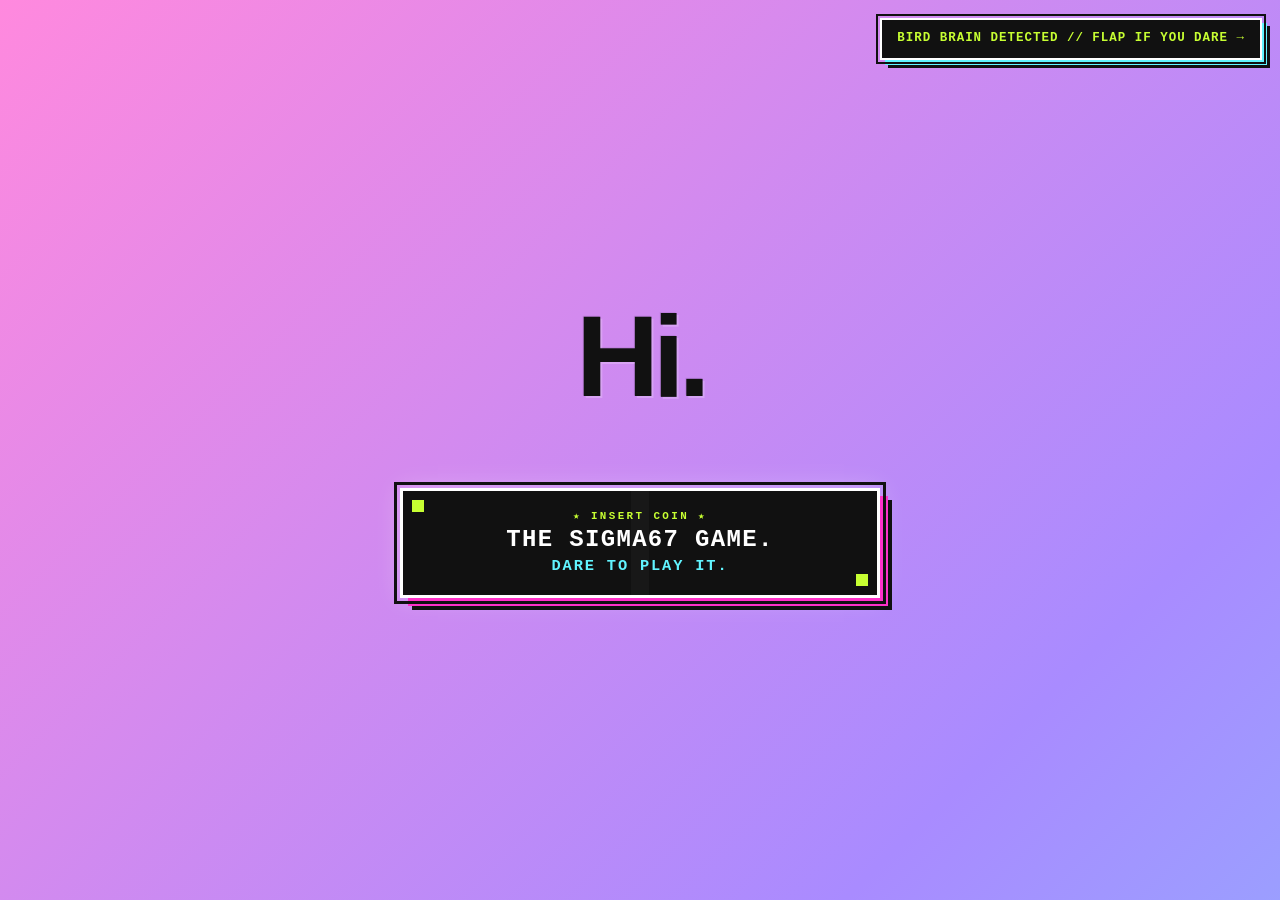
<file: index.html>
<!DOCTYPE html>
<html lang="en">
<head>
  <meta charset="UTF-8" />
  <meta name="viewport" content="width=device-width, initial-scale=1.0" />
  <meta name="theme-color" content="#ff5bd1" />
  <title>brainrot SIGMA67</title>
  <!-- Google tag (gtag.js) -->
  <script async src="https://www.googletagmanager.com/gtag/js?id=G-99NBM52L6B"></script>
  <script>
    window.dataLayer = window.dataLayer || [];
    function gtag() { dataLayer.push(arguments); }
    gtag('js', new Date());
    gtag('config', 'G-99NBM52L6B');
  </script>

  <link rel="stylesheet" href="style.css?v=6" />
</head>

<body>
  <a class="bird-link-bar" href="bird.html" aria-label="Play Bird Brain 67">
    BIRD BRAIN DETECTED // FLAP IF YOU DARE →
  </a>

  <main class="home">
    <section class="hero">
      <div id="message">Hi.</div>

      <a class="sigma-game-button" href="game.html" aria-label="Play the SIGMA67 Game">
        <span class="sigma-game-button__tiny">★ INSERT COIN ★</span>
        <span class="sigma-game-button__main">The SIGMA67 Game.</span>
        <span class="sigma-game-button__sub">Dare to play it.</span>
      </a>
    </section>
  </main>

  <script src="script.js"></script>
</body>
</html>
</file>
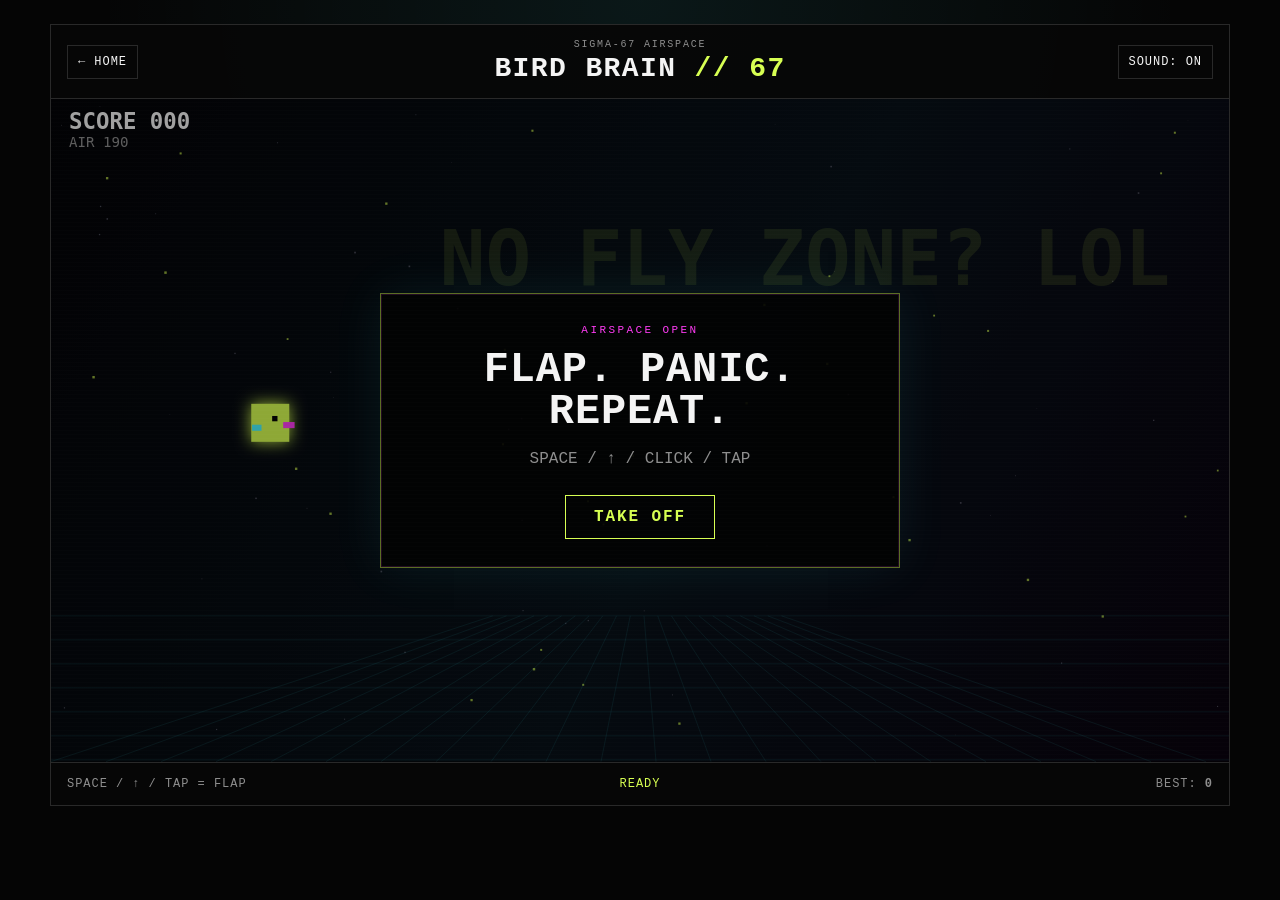
<file: bird.html>
<!DOCTYPE html>
<html lang="en">
<head>
  <meta charset="UTF-8" />
  <meta name="viewport" content="width=device-width, initial-scale=1.0, viewport-fit=cover" />
  <meta name="theme-color" content="#050505" />
  <title>brainrot SIGMA67 // bird brain</title>
  <!-- Google tag (gtag.js) -->
  <script async src="https://www.googletagmanager.com/gtag/js?id=G-99NBM52L6B"></script>
  <script>
    window.dataLayer = window.dataLayer || [];
    function gtag(){dataLayer.push(arguments);}
    gtag('js', new Date());
    gtag('config', 'G-99NBM52L6B');
  </script>
  <link rel="stylesheet" href="bird.css?v=1" />
</head>
<body>
  <main class="game-shell">
    <section class="game-card" aria-label="Bird Brain 67">
      <header class="game-header">
        <a class="back-link" href="index.html" aria-label="Back to home">← HOME</a>
        <div class="title-wrap">
          <div class="eyebrow">SIGMA-67 AIRSPACE</div>
          <h1>BIRD BRAIN <span>// 67</span></h1>
        </div>
        <button id="soundButton" class="sound-button" type="button" aria-pressed="true">SOUND: ON</button>
      </header>
      <div class="screen-wrap">
        <canvas id="birdCanvas" aria-label="Retro tap-to-fly arcade game"></canvas>
        <div id="startOverlay" class="overlay">
          <div class="overlay-panel">
            <p class="tiny-label">AIRSPACE OPEN</p>
            <h2>FLAP. PANIC. REPEAT.</h2>
            <p>SPACE / ↑ / CLICK / TAP</p>
            <button id="startButton" class="primary-button" type="button">TAKE OFF</button>
          </div>
        </div>
        <div id="gameOverOverlay" class="overlay hidden" aria-live="polite">
          <div class="overlay-panel">
            <p class="tiny-label">AIRSPACE CLOSED</p>
            <h2>GRAVITY WON.</h2>
            <p id="finalScore">SCORE: 0</p>
            <button id="restartButton" class="primary-button" type="button">FLAP AGAIN</button>
          </div>
        </div>
        <div class="scanlines" aria-hidden="true"></div>
      </div>
      <footer class="game-footer">
        <span>SPACE / ↑ / TAP = FLAP</span>
        <span id="statusText">READY</span>
        <span>BEST: <strong id="bestScore">0</strong></span>
      </footer>
    </section>
  </main>
  <script src="bird.js?v=1"></script>
</body>
</html>
</file>
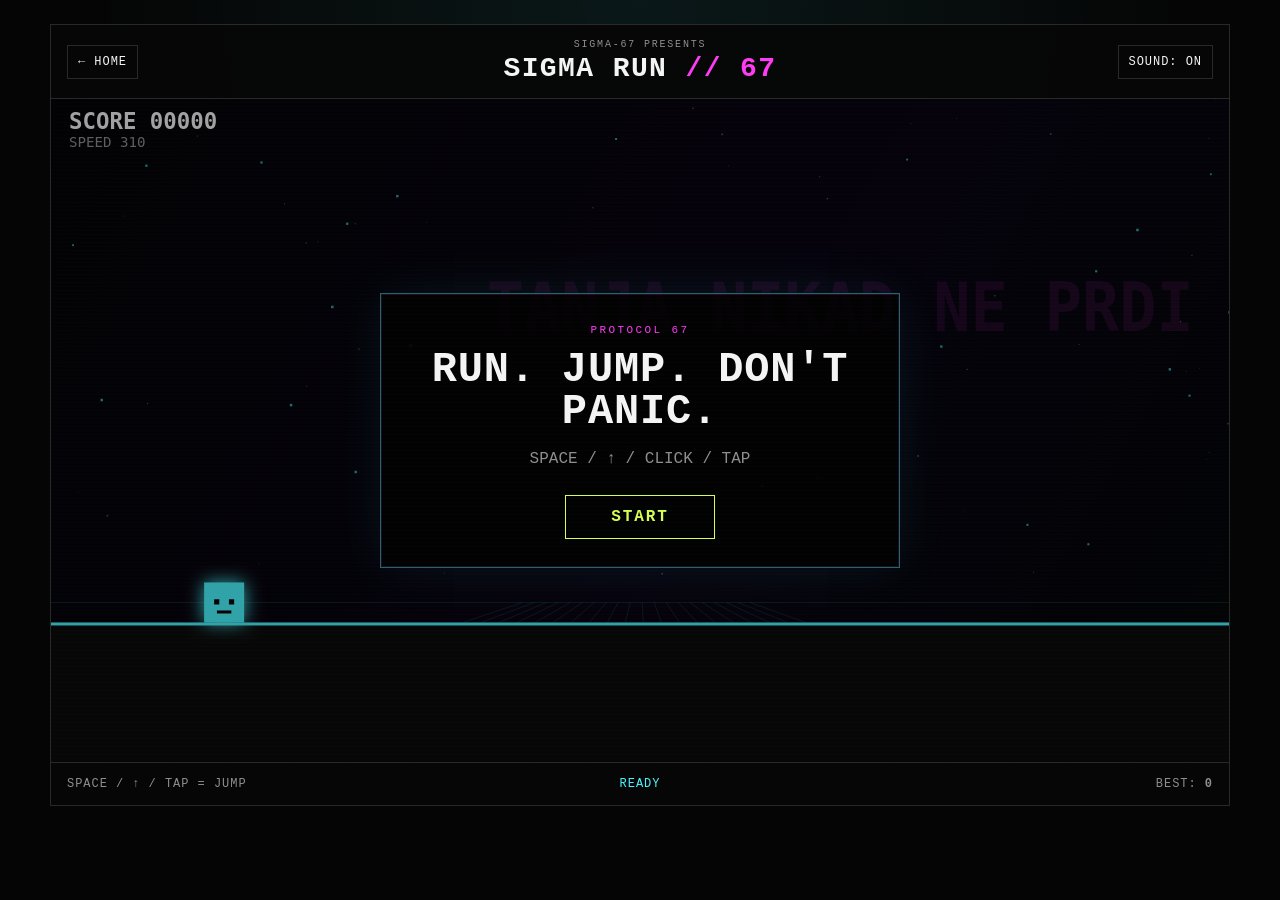
<file: game.html>
<!DOCTYPE html>
<html lang="en">
<head>
  <meta charset="UTF-8" />
  <meta name="viewport" content="width=device-width, initial-scale=1.0, viewport-fit=cover" />
  <meta name="theme-color" content="#050505" />

  <title>brainrot SIGMA67</title>

  <link rel="stylesheet" href="game.css" />
</head>

<body>
  <main class="game-shell">
    <section class="game-card" aria-label="Sigma Run 67">
      <header class="game-header">
        <a class="back-link" href="index.html" aria-label="Back to home">← HOME</a>

        <div class="title-wrap">
          <div class="eyebrow">SIGMA-67 PRESENTS</div>
          <h1>SIGMA RUN <span>// 67</span></h1>
        </div>

        <button id="soundButton" class="sound-button" type="button" aria-pressed="true">
          SOUND: ON
        </button>
      </header>

      <div class="screen-wrap">
        <canvas id="gameCanvas" aria-label="Retro endless runner game"></canvas>

        <div id="startOverlay" class="overlay">
          <div class="overlay-panel">
            <p class="tiny-label">PROTOCOL 67</p>
            <h2>RUN. JUMP. DON'T PANIC.</h2>
            <p>SPACE / ↑ / CLICK / TAP</p>
            <button id="startButton" class="primary-button" type="button">START</button>
          </div>
        </div>

        <div id="gameOverOverlay" class="overlay hidden" aria-live="polite">
          <div class="overlay-panel">
            <p class="tiny-label">SIGNAL LOST</p>
            <h2>NOT SIGMA ENOUGH.</h2>
            <p id="finalScore">SCORE: 0</p>
            <button id="restartButton" class="primary-button" type="button">RETRY</button>
          </div>
        </div>

        <div class="scanlines" aria-hidden="true"></div>
      </div>

      <footer class="game-footer">
        <span>SPACE / ↑ / TAP = JUMP</span>
        <span id="statusText">READY</span>
        <span>BEST: <strong id="bestScore">0</strong></span>
      </footer>
    </section>
  </main>

  <!-- v=3 avoids an older cached game.js -->
  <script src="game.js?v=3"></script>
</body>
</html>
</file>
<file: style.css>
* {
  box-sizing: border-box;
}

html,
body {
  margin: 0;
  width: 100%;
  min-height: 100%;
}

body {
  min-height: 100vh;
  overflow: hidden;
  font-family: Arial, Helvetica, sans-serif;
  color: #111;
  background: linear-gradient(
    -45deg,
    #ff75b7,
    #ffd86f,
    #91f4c8,
    #72d7ff,
    #a98bff,
    #ff89de
  );
  background-size: 400% 400%;
  animation: rainbow 14s ease infinite;
}

.home {
  min-height: 100vh;
  display: grid;
  place-items: center;
  padding: 28px;
}

.hero {
  width: min(980px, 100%);
  display: flex;
  flex-direction: column;
  align-items: center;
  justify-content: center;
  text-align: center;
}

#message {
  font-size: clamp(3rem, 9vw, 8rem);
  font-weight: 600;
  line-height: 0.95;
  letter-spacing: -0.055em;
  text-align: center;
  opacity: 1;
  transition: opacity 1.2s ease;
  text-shadow:
    2px 2px 0 rgba(255,255,255,.22),
    -1px -1px 0 rgba(0,0,0,.08);
}

#message.fade-out {
  opacity: 0;
}

/* RIGHT: Bird Brain */
.bird-link-bar,
.bird-link-bar:visited {
  position: absolute;
  z-index: 30;
  top: 18px;
  right: 18px;
  max-width: min(460px, calc(100vw - 36px));
  padding: 11px 15px;
  color: #c7ff32;
  background: #111;
  border: 2px solid #fff;
  outline: 2px solid #111;
  outline-offset: 2px;
  font-family: "Courier New", Courier, monospace;
  font-size: clamp(.62rem, 1.5vw, .78rem);
  font-weight: 900;
  line-height: 1.25;
  letter-spacing: .08em;
  text-decoration: none;
  text-transform: uppercase;
  box-shadow:
    5px 5px 0 #61f4ff,
    8px 8px 0 #111;
  transition:
    transform 120ms ease,
    box-shadow 120ms ease,
    color 120ms ease,
    background 120ms ease;
}

.bird-link-bar:hover {
  color: #111;
  background: #c7ff32;
  transform: translate(-3px, -3px);
  box-shadow:
    8px 8px 0 #ff31c8,
    11px 11px 0 #111;
}

.bird-link-bar:active {
  transform: translate(3px, 3px);
  box-shadow:
    2px 2px 0 #61f4ff,
    4px 4px 0 #111;
}

.bird-link-bar:focus-visible {
  outline: 4px solid #111;
  outline-offset: 5px;
}

/* Existing center button */
a.sigma-game-button,
a.sigma-game-button:visited {
  position: relative;
  isolation: isolate;
  display: inline-flex;
  flex-direction: column;
  align-items: center;
  justify-content: center;
  gap: 4px;
  width: min(480px, 92vw);
  margin-top: clamp(42px, 7vw, 76px);
  padding: 18px 26px 20px;
  font-family: "Courier New", Courier, monospace;
  font-weight: 900;
  text-align: center;
  text-decoration: none;
  text-transform: uppercase;
  color: #fff;
  background: linear-gradient(90deg, #111 0 48%, #181818 48% 52%, #111 52% 100%);
  border: 3px solid #fff;
  outline: 3px solid #111;
  outline-offset: 3px;
  box-shadow:
    8px 8px 0 #ff31c8,
    12px 12px 0 #111,
    0 0 24px rgba(255,255,255,.28);
  transform: translate(0,0);
  cursor: pointer;
  transition:
    transform 120ms ease,
    box-shadow 120ms ease,
    background 120ms ease,
    color 120ms ease;
}

a.sigma-game-button::before,
a.sigma-game-button::after {
  position: absolute;
  z-index: -1;
  content: "";
  width: 12px;
  height: 12px;
  background: #c7ff32;
  border: 2px solid #111;
}

a.sigma-game-button::before {
  top: 7px;
  left: 7px;
}

a.sigma-game-button::after {
  right: 7px;
  bottom: 7px;
}

.sigma-game-button__tiny {
  color: #c7ff32;
  font-size: .68rem;
  letter-spacing: .22em;
}

.sigma-game-button__main {
  font-size: clamp(1rem, 2.5vw, 1.5rem);
  letter-spacing: .055em;
}

.sigma-game-button__sub {
  color: #61f4ff;
  font-size: clamp(.75rem, 1.8vw, .96rem);
  letter-spacing: .12em;
}

a.sigma-game-button:hover {
  color: #111;
  background: #fff;
  transform: translate(-5px,-5px);
  box-shadow:
    13px 13px 0 #61f4ff,
    18px 18px 0 #111,
    0 0 35px rgba(255,255,255,.65);
}

a.sigma-game-button:hover .sigma-game-button__tiny {
  color: #5f9e00;
}

a.sigma-game-button:hover .sigma-game-button__sub {
  color: #dc00b4;
}

a.sigma-game-button:active {
  transform: translate(5px,5px);
  box-shadow:
    3px 3px 0 #ff31c8,
    6px 6px 0 #111;
}

a.sigma-game-button:focus-visible {
  outline: 5px solid #111;
  outline-offset: 8px;
}

@keyframes rainbow {
  0% { background-position: 0% 50%; }
  50% { background-position: 100% 50%; }
  100% { background-position: 0% 50%; }
}

@media (max-width: 760px) {
  .home {
    padding: 20px;
    padding-top: 112px;
  }

  .bird-link-bar,
  .bird-link-bar:visited {
    top: 12px;
    max-width: calc(50vw - 20px);
    padding: 8px 9px;
    font-size: .56rem;
  }

  .bird-link-bar,
  .bird-link-bar:visited {
    right: 10px;
    box-shadow:
      3px 3px 0 #61f4ff,
      5px 5px 0 #111;
  }

  a.sigma-game-button,
  a.sigma-game-button:visited {
    width: min(390px, 89vw);
    margin-top: 38px;
    padding: 16px 18px 18px;
    box-shadow:
      6px 6px 0 #ff31c8,
      9px 9px 0 #111;
  }
}

@media (prefers-reduced-motion: reduce) {
  body {
    animation: none;
  }

  #message,
  .bird-link-bar,
  a.sigma-game-button {
    transition: none;
  }
}
</file>
<file: bird.css>
*{box-sizing:border-box}
:root{--bg:#050505;--text:#f4f4f4;--muted:#8e8e8e;--line:#292929;--hot:#ff3bf4;--cyan:#49f6ff;--acid:#d7ff52}
html,body{margin:0;min-height:100%;background:radial-gradient(circle at top,rgba(73,246,255,.08),transparent 34rem),var(--bg);color:var(--text);font-family:"Courier New",Courier,monospace}
body{min-height:100vh}button,a{font:inherit}.game-shell{width:min(1180px,calc(100% - 24px));margin:0 auto;padding:24px 0 36px}.game-card{border:1px solid var(--line);background:rgba(7,7,7,.95)}
.game-header,.game-footer{display:grid;grid-template-columns:1fr auto 1fr;align-items:center;gap:16px;padding:14px 16px}.game-header{border-bottom:1px solid var(--line)}.game-footer{border-top:1px solid var(--line);color:var(--muted);font-size:12px;letter-spacing:.08em}.game-footer>:nth-child(2){text-align:center;color:var(--acid)}.game-footer>:last-child{text-align:right}.title-wrap{text-align:center;min-width:0}.eyebrow{margin-bottom:3px;color:var(--muted);font-size:10px;letter-spacing:.18em}
h1,h2,p{margin-top:0}h1{margin-bottom:0;font-size:clamp(18px,3vw,28px);letter-spacing:.05em;white-space:nowrap}h1 span{color:var(--acid)}
.back-link,.sound-button,.primary-button{border:1px solid var(--line);color:var(--text);background:transparent;text-decoration:none;cursor:pointer}.back-link,.sound-button{width:max-content;padding:9px 10px;font-size:12px;letter-spacing:.08em}.sound-button{justify-self:end}.back-link:hover,.sound-button:hover,.primary-button:hover{border-color:var(--cyan);color:var(--cyan)}.back-link:focus-visible,.sound-button:focus-visible,.primary-button:focus-visible{outline:2px solid var(--acid);outline-offset:3px}
.screen-wrap{position:relative;overflow:hidden;background:#020202;touch-action:manipulation;user-select:none}canvas{display:block;width:100%;height:auto;aspect-ratio:16/9;background:#020202}.overlay{position:absolute;inset:0;display:grid;place-items:center;padding:20px;background:rgba(0,0,0,.34)}.overlay.hidden{display:none}.overlay-panel{width:min(520px,100%);padding:28px;border:1px solid rgba(215,255,82,.42);background:rgba(3,3,3,.9);text-align:center;box-shadow:0 0 0 1px rgba(255,59,244,.12) inset,0 0 48px rgba(73,246,255,.08)}.overlay-panel h2{margin-bottom:14px;font-size:clamp(22px,5vw,42px);line-height:1;letter-spacing:.02em}.overlay-panel p{color:var(--muted);line-height:1.6}.tiny-label{margin-bottom:10px!important;color:var(--hot)!important;font-size:11px;letter-spacing:.22em}.primary-button{min-width:150px;margin-top:6px;padding:12px 18px;border-color:var(--acid);color:var(--acid);font-weight:bold;letter-spacing:.12em}.scanlines{pointer-events:none;position:absolute;inset:0;opacity:.13;background:repeating-linear-gradient(to bottom,transparent 0,transparent 3px,rgba(255,255,255,.12) 4px);mix-blend-mode:screen}
@media(max-width:720px){.game-shell{width:100%;padding:0}.game-card{border-left:0;border-right:0}.game-header{grid-template-columns:auto 1fr auto;padding:10px;gap:8px}.eyebrow{display:none}.back-link,.sound-button{padding:8px;font-size:10px}h1{font-size:15px}.game-footer{grid-template-columns:1fr 1fr;padding:10px}.game-footer>:first-child{display:none}.game-footer>:nth-child(2){text-align:left}.game-footer>:last-child{text-align:right}.overlay-panel{padding:20px 16px}}
@media(prefers-reduced-motion:reduce){.scanlines{display:none}}
</file>
<file: game.css>
*{box-sizing:border-box} :root{--bg:#050505;--panel:#0b0b0b;--text:#f4f4f4;--muted:#8e8e8e;--line:#292929;--hot:#ff3bf4;--cyan:#49f6ff;--acid:#d7ff52}
html,body{margin:0;min-height:100%;background:radial-gradient(circle at top,rgba(73,246,255,.08),transparent 34rem),var(--bg);color:var(--text);font-family:"Courier New",Courier,monospace}
body{min-height:100vh} button,a{font:inherit}
.game-shell{width:min(1180px,calc(100% - 24px));margin:0 auto;padding:24px 0 36px}
.game-card{border:1px solid var(--line);background:rgba(7,7,7,.95)}
.game-header,.game-footer{display:grid;grid-template-columns:1fr auto 1fr;align-items:center;gap:16px;padding:14px 16px}
.game-header{border-bottom:1px solid var(--line)}
.game-footer{border-top:1px solid var(--line);color:var(--muted);font-size:12px;letter-spacing:.08em}
.game-footer>:nth-child(2){text-align:center;color:var(--cyan)} .game-footer>:last-child{text-align:right}
.title-wrap{text-align:center;min-width:0}.eyebrow{margin-bottom:3px;color:var(--muted);font-size:10px;letter-spacing:.18em}
h1,h2,p{margin-top:0} h1{margin-bottom:0;font-size:clamp(18px,3vw,28px);letter-spacing:.05em;white-space:nowrap} h1 span{color:var(--hot)}
.back-link,.sound-button,.primary-button{border:1px solid var(--line);color:var(--text);background:transparent;text-decoration:none;cursor:pointer}
.back-link,.sound-button{width:max-content;padding:9px 10px;font-size:12px;letter-spacing:.08em}.sound-button{justify-self:end}
.back-link:hover,.sound-button:hover,.primary-button:hover{border-color:var(--cyan);color:var(--cyan)}
.back-link:focus-visible,.sound-button:focus-visible,.primary-button:focus-visible{outline:2px solid var(--acid);outline-offset:3px}
.screen-wrap{position:relative;overflow:hidden;background:#020202;touch-action:manipulation;user-select:none}
canvas{display:block;width:100%;height:auto;aspect-ratio:16/9;background:#020202}
.overlay{position:absolute;inset:0;display:grid;place-items:center;padding:20px;background:rgba(0,0,0,.34)} .overlay.hidden{display:none}
.overlay-panel{width:min(520px,100%);padding:28px;border:1px solid rgba(73,246,255,.42);background:rgba(3,3,3,.9);text-align:center;box-shadow:0 0 0 1px rgba(255,59,244,.12) inset,0 0 48px rgba(73,246,255,.08)}
.overlay-panel h2{margin-bottom:14px;font-size:clamp(22px,5vw,42px);line-height:1;letter-spacing:.02em}.overlay-panel p{color:var(--muted);line-height:1.6}
.tiny-label{margin-bottom:10px!important;color:var(--hot)!important;font-size:11px;letter-spacing:.22em}
.primary-button{min-width:150px;margin-top:6px;padding:12px 18px;border-color:var(--acid);color:var(--acid);font-weight:bold;letter-spacing:.12em}
.scanlines{pointer-events:none;position:absolute;inset:0;opacity:.13;background:repeating-linear-gradient(to bottom,transparent 0,transparent 3px,rgba(255,255,255,.12) 4px);mix-blend-mode:screen}
@media(max-width:720px){.game-shell{width:100%;padding:0}.game-card{border-left:0;border-right:0}.game-header{grid-template-columns:auto 1fr auto;padding:10px;gap:8px}.eyebrow{display:none}.back-link,.sound-button{padding:8px;font-size:10px}h1{font-size:15px}.game-footer{grid-template-columns:1fr 1fr;padding:10px}.game-footer>:first-child{display:none}.game-footer>:nth-child(2){text-align:left}.game-footer>:last-child{text-align:right}.overlay-panel{padding:20px 16px}}
@media(prefers-reduced-motion:reduce){.scanlines{display:none}}
</file>
